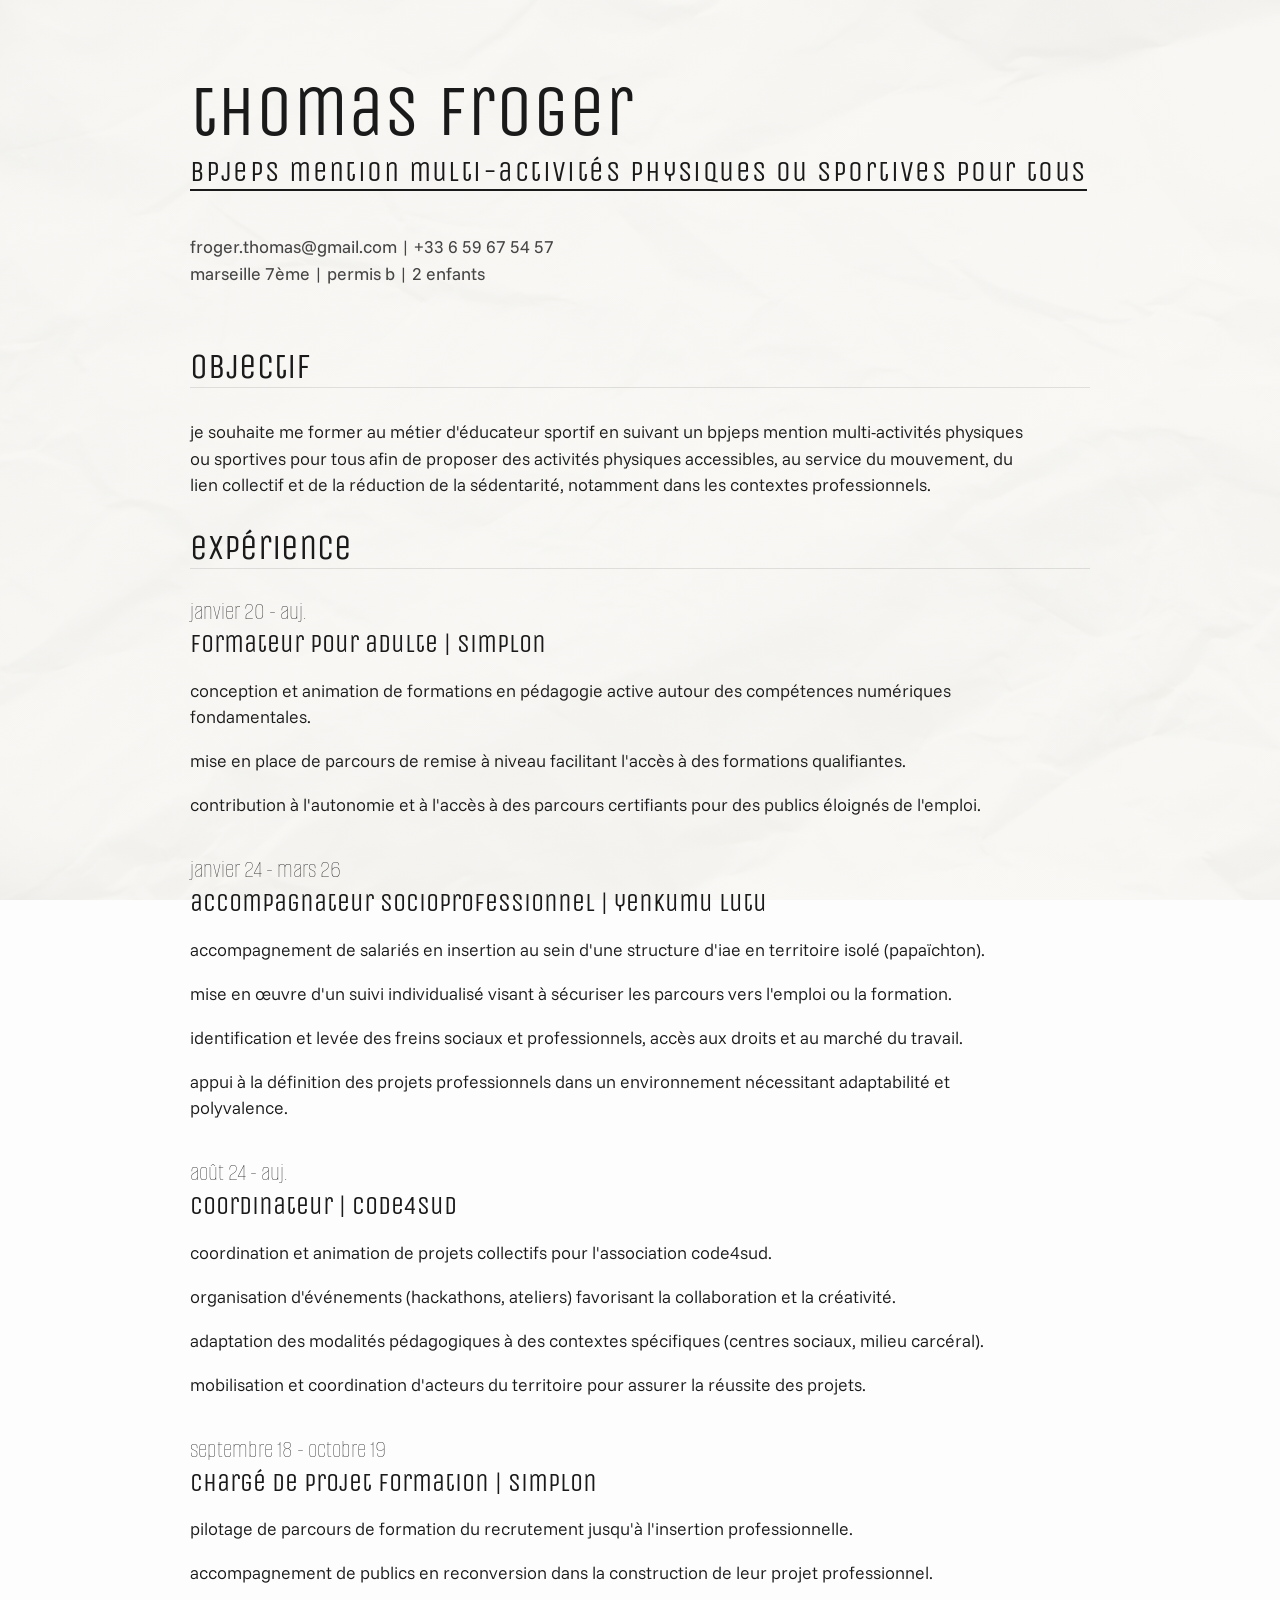
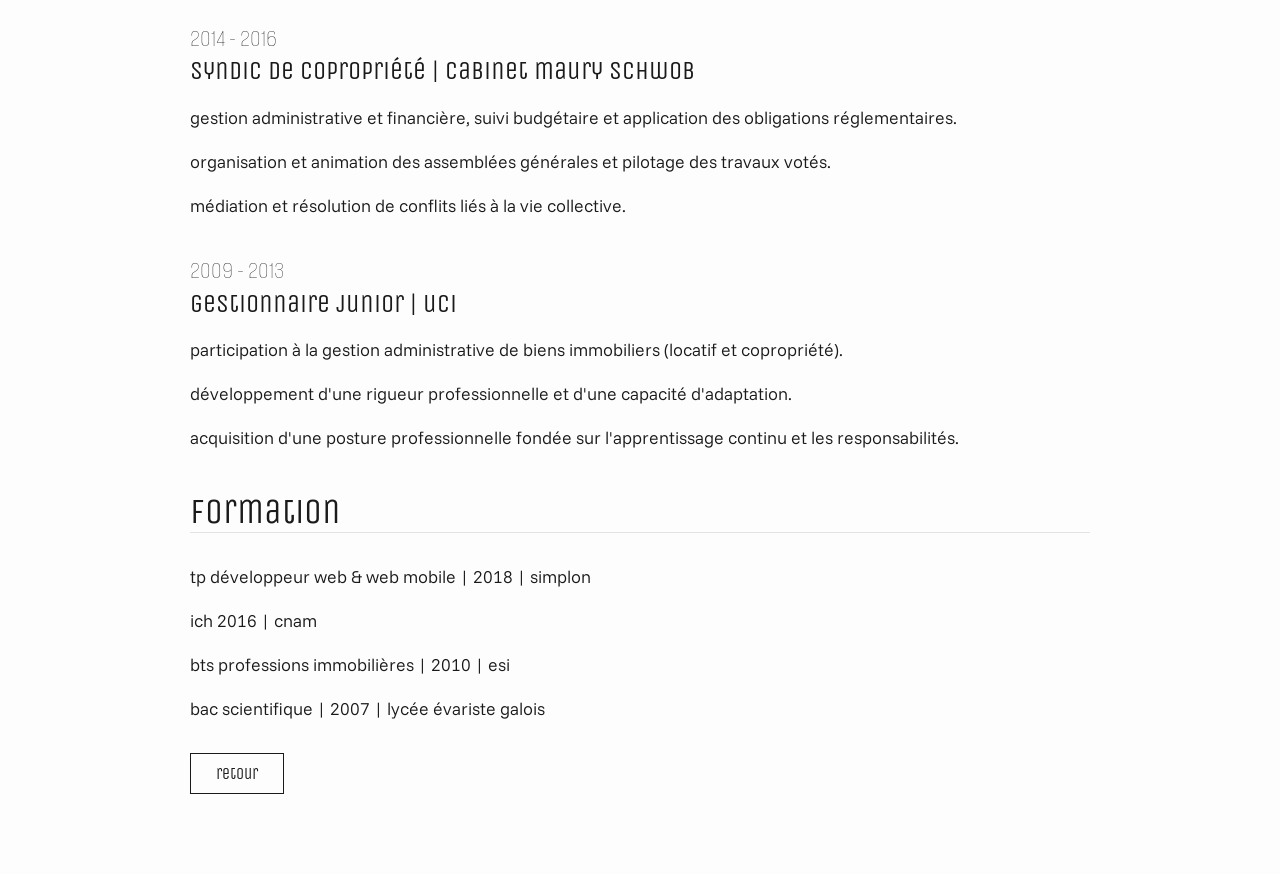
<file: index.html>
<!DOCTYPE html>
<html lang="fr">
<head>
    <meta charset="UTF-8">
    <meta name="viewport" content="width=device-width, initial-scale=1.0">
    <title>cv — thomas froger</title>
    <link rel="stylesheet" href="style.css">
</head>
<body class="manifesto-section cv-full-page">

    <div class="cv-wrapper">
        <header class="cv-title">
            <h1>thomas froger</h1>
                <p class="cv-goal">bpjeps mention multi-activités physiques
ou sportives pour tous</p>
                <p class="cv-contact">
                froger.thomas@gmail.com | +33 6 59 67 54 57<br>
                marseille 7ème | permis b | 2 enfants
                </p>
        </header>

        <section class="cv-block">
            <h2>objectif</h2>
            <p>je souhaite me former au métier d'éducateur sportif en suivant un bpjeps mention multi-activités physiques
ou sportives pour tous afin de proposer des activités physiques accessibles, au service du mouvement, du lien collectif et de la réduction de la sédentarité, notamment dans les contextes professionnels.</p>
        </section>

        <section class="cv-block">
            <h2>expérience</h2>
            
            <div class="line-item">
                <span class="date">janvier 20 - auj.</span>
                <span class="content">formateur pour adulte | simplon</span>
                <p>conception et animation de formations en pédagogie active autour des compétences numériques fondamentales.</p>
                <p>mise en place de parcours de remise à niveau facilitant l'accès à des formations qualifiantes.</p>
                <p>contribution à l'autonomie et à l'accès à des parcours certifiants pour des publics éloignés de l'emploi.</p>
            </div>

            <div class="line-item">
                <span class="date">janvier 24 - mars 26</span>
                <span class="content">accompagnateur socioprofessionnel | yenkumu lutu</span>
                <p>accompagnement de salariés en insertion au sein d'une structure d'iae en territoire isolé (papaïchton).</p>
                <p>mise en œuvre d'un suivi individualisé visant à sécuriser les parcours vers l'emploi ou la formation.</p>
                <p>identification et levée des freins sociaux et professionnels, accès aux droits et au marché du travail.</p>
                <p>appui à la définition des projets professionnels dans un environnement nécessitant adaptabilité et polyvalence.</p>
            </div>

            <div class="line-item">
                <span class="date">août 24 - auj.</span>
                <span class="content">coordinateur | code4sud</span>
                <p>coordination et animation de projets collectifs pour l'association code4sud.</p>
                <p>organisation d'événements (hackathons, ateliers) favorisant la collaboration et la créativité.</p>
                <p>adaptation des modalités pédagogiques à des contextes spécifiques (centres sociaux, milieu carcéral).</p>
                <p>mobilisation et coordination d'acteurs du territoire pour assurer la réussite des projets.</p>
            </div>

            <div class="line-item">
                <span class="date">septembre 18 - octobre 19</span>
                <span class="content">chargé de projet formation | simplon</span>
                <p>pilotage de parcours de formation du recrutement jusqu'à l'insertion professionnelle.</p>
                <p>accompagnement de publics en reconversion dans la construction de leur projet professionnel.</p>
            </div>

            <div class="line-item">
                <span class="date">2014 - 2016</span>
                <span class="content">syndic de copropriété | cabinet maury schwob</span>
                <p>gestion administrative et financière, suivi budgétaire et application des obligations réglementaires.</p>
                <p>organisation et animation des assemblées générales et pilotage des travaux votés.</p>
                <p>médiation et résolution de conflits liés à la vie collective.</p>
            </div>

            <div class="line-item">
                <span class="date">2009 - 2013</span>
                <span class="content">gestionnaire junior | uci</span>
                <p>participation à la gestion administrative de biens immobiliers (locatif et copropriété).</p>
                <p>développement d'une rigueur professionnelle et d'une capacité d'adaptation.</p>
                <p>acquisition d'une posture professionnelle fondée sur l'apprentissage continu et les responsabilités.</p>
            </div>
        </section>

        <section class="cv-block">
            <h2>formation</h2>
            <p>tp développeur web & web mobile | 2018 | simplon</p>
            <p>ich 2016 | cnam</p>
            <p>bts professions immobilières | 2010 | esi</p>
            <p>bac scientifique | 2007 | lycée évariste galois</p>
        </section>

        <a href="index.html" class="btn">retour</a>
    </div>

</body>
</html>
</file>
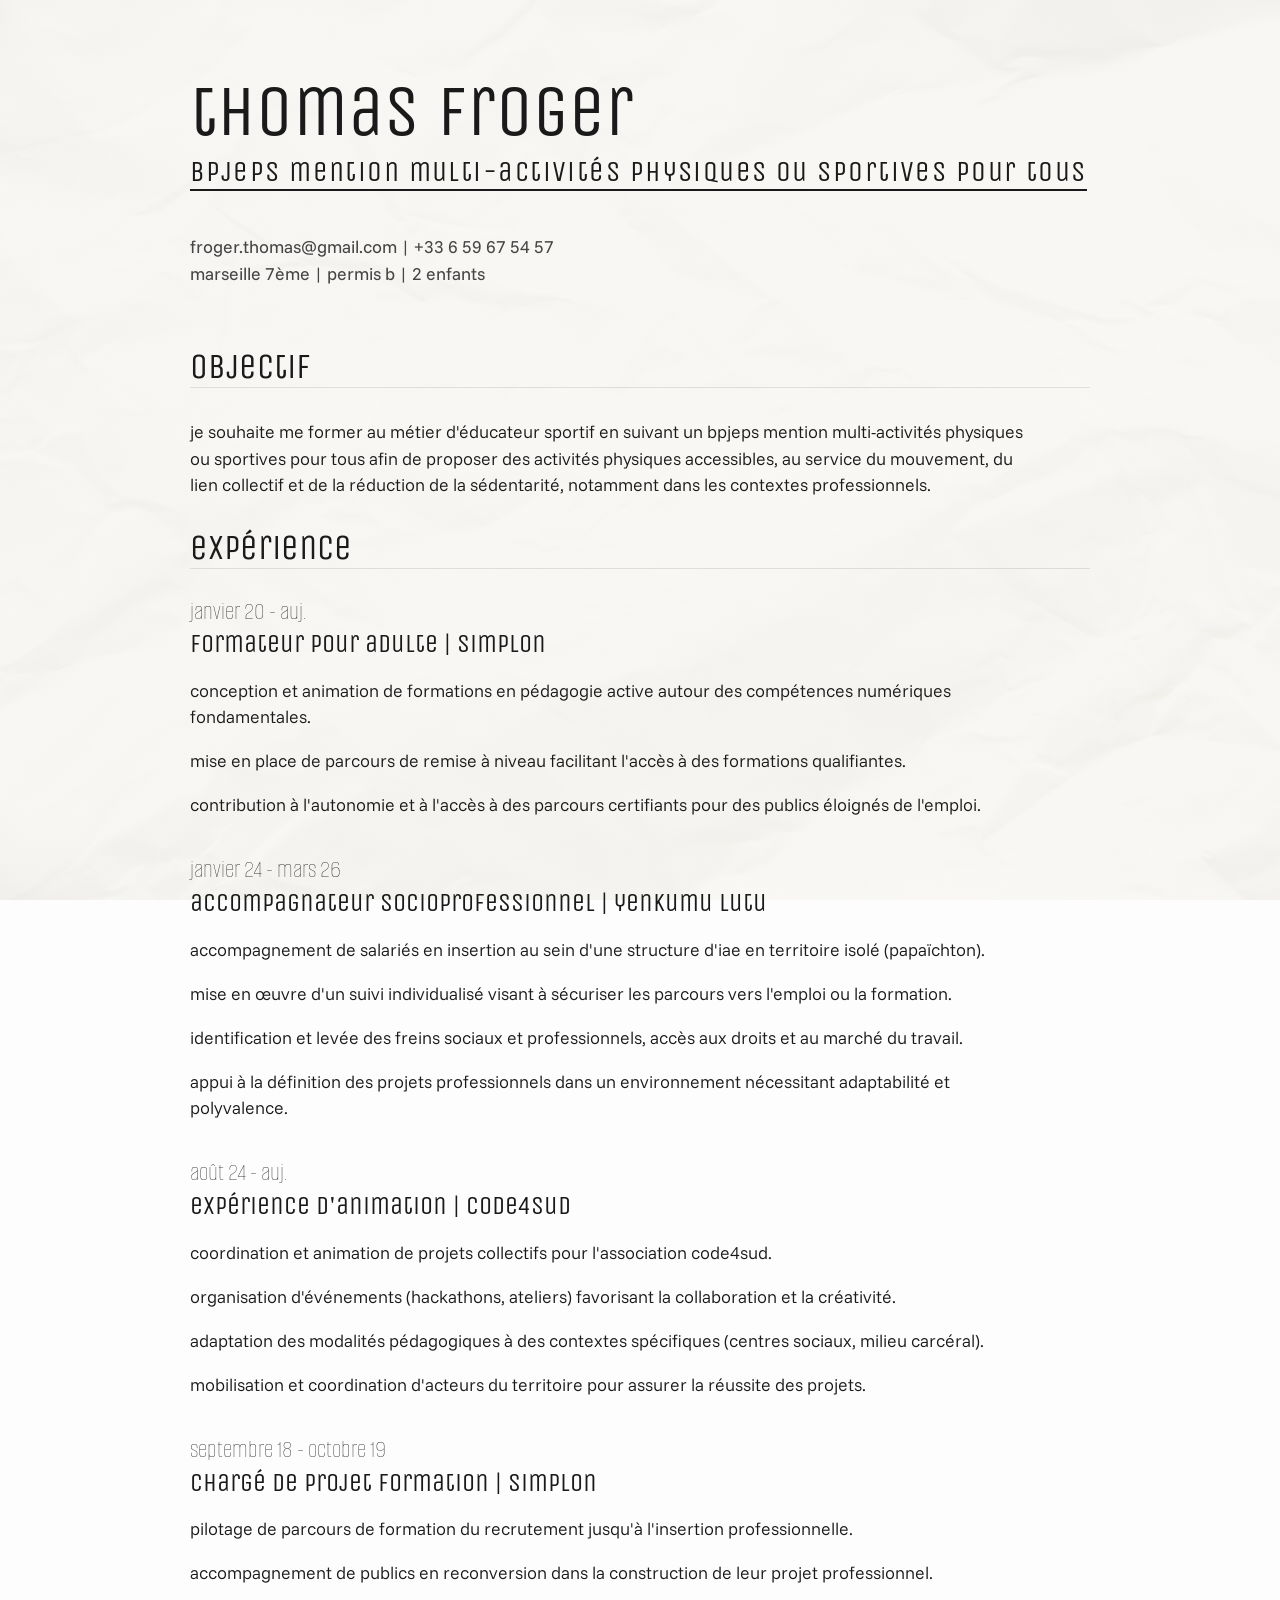
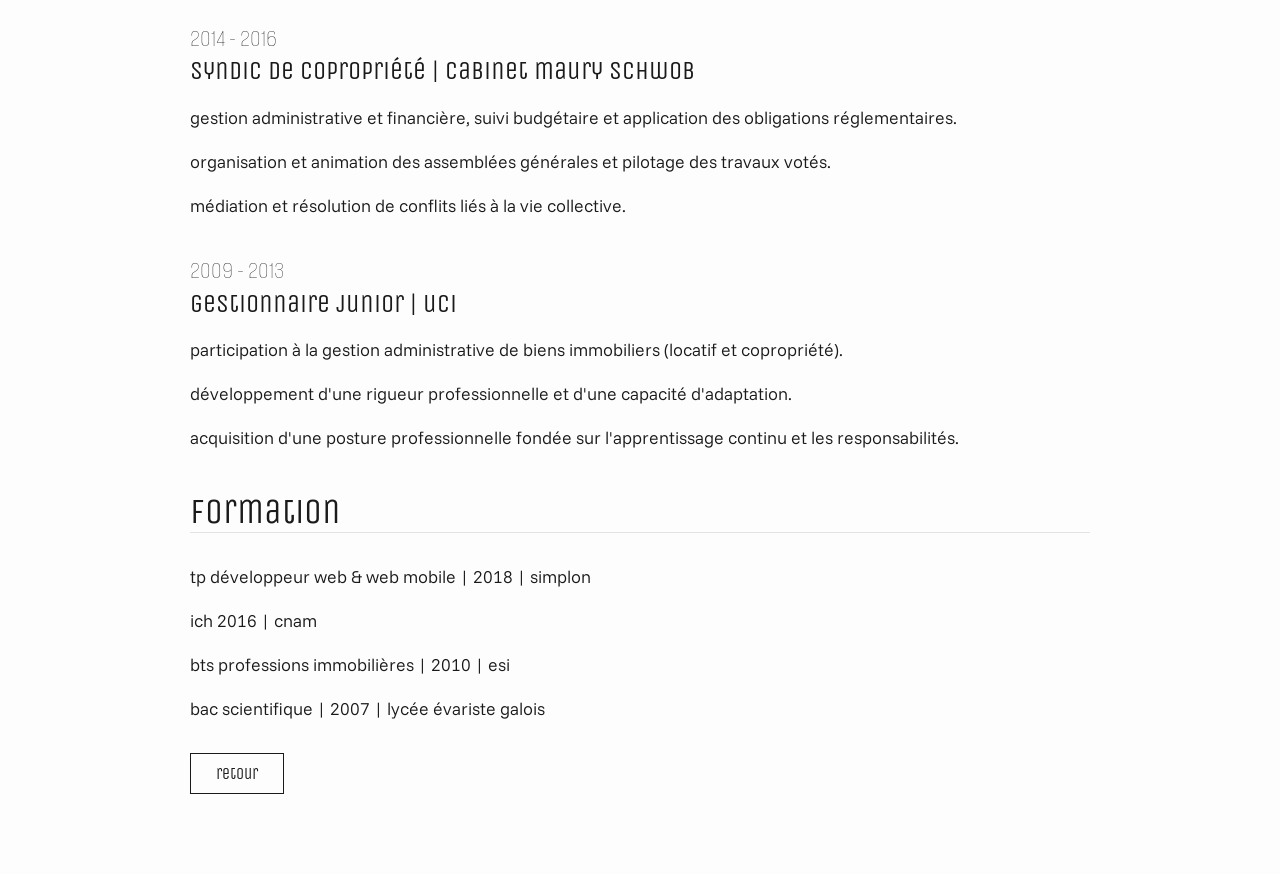
<file: cv.html>
<!DOCTYPE html>
<html lang="fr">
<head>
    <meta charset="UTF-8">
    <meta name="viewport" content="width=device-width, initial-scale=1.0">
    <title>cv — thomas froger</title>
    <link rel="stylesheet" href="style.css">
</head>
<body class="manifesto-section cv-full-page">

    <div class="cv-wrapper">
        <header class="cv-title">
            <h1>thomas froger</h1>
            <p class="cv-goal">bpjeps mention multi-activités physiques
ou sportives pour tous</p>
            <p class="cv-contact">
                froger.thomas@gmail.com | +33 6 59 67 54 57<br>
                marseille 7ème | permis b | 2 enfants
            </p>
        </header>

        <section class="cv-block">
            <h2>objectif</h2>
            <p>je souhaite me former au métier d'éducateur sportif en suivant un bpjeps mention multi-activités physiques
ou sportives pour tous afin de proposer des activités physiques accessibles, au service du mouvement, du lien collectif et de la réduction de la sédentarité, notamment dans les contextes professionnels.</p>
        </section>

        <section class="cv-block">
            <h2>expérience</h2>
            
            <div class="line-item">
                <span class="date">janvier 20 - auj.</span>
                <span class="content">formateur pour adulte | simplon</span>
                <p>conception et animation de formations en pédagogie active autour des compétences numériques fondamentales.</p>
                <p>mise en place de parcours de remise à niveau facilitant l'accès à des formations qualifiantes.</p>
                <p>contribution à l'autonomie et à l'accès à des parcours certifiants pour des publics éloignés de l'emploi.</p>
            </div>

            <div class="line-item">
                <span class="date">janvier 24 - mars 26</span>
                <span class="content">accompagnateur socioprofessionnel | yenkumu lutu</span>
                <p>accompagnement de salariés en insertion au sein d'une structure d'iae en territoire isolé (papaïchton).</p>
                <p>mise en œuvre d'un suivi individualisé visant à sécuriser les parcours vers l'emploi ou la formation.</p>
                <p>identification et levée des freins sociaux et professionnels, accès aux droits et au marché du travail.</p>
                <p>appui à la définition des projets professionnels dans un environnement nécessitant adaptabilité et polyvalence.</p>
            </div>

            <div class="line-item">
                <span class="date">août 24 - auj.</span>
                <span class="content">expérience d'animation | code4sud</span>
                <p>coordination et animation de projets collectifs pour l'association code4sud.</p>
                <p>organisation d'événements (hackathons, ateliers) favorisant la collaboration et la créativité.</p>
                <p>adaptation des modalités pédagogiques à des contextes spécifiques (centres sociaux, milieu carcéral).</p>
                <p>mobilisation et coordination d'acteurs du territoire pour assurer la réussite des projets.</p>
            </div>

            <div class="line-item">
                <span class="date">septembre 18 - octobre 19</span>
                <span class="content">chargé de projet formation | simplon</span>
                <p>pilotage de parcours de formation du recrutement jusqu'à l'insertion professionnelle.</p>
                <p>accompagnement de publics en reconversion dans la construction de leur projet professionnel.</p>
            </div>

            <div class="line-item">
                <span class="date">2014 - 2016</span>
                <span class="content">syndic de copropriété | cabinet maury schwob</span>
                <p>gestion administrative et financière, suivi budgétaire et application des obligations réglementaires.</p>
                <p>organisation et animation des assemblées générales et pilotage des travaux votés.</p>
                <p>médiation et résolution de conflits liés à la vie collective.</p>
            </div>

            <div class="line-item">
                <span class="date">2009 - 2013</span>
                <span class="content">gestionnaire junior | uci</span>
                <p>participation à la gestion administrative de biens immobiliers (locatif et copropriété).</p>
                <p>développement d'une rigueur professionnelle et d'une capacité d'adaptation.</p>
                <p>acquisition d'une posture professionnelle fondée sur l'apprentissage continu et les responsabilités.</p>
            </div>
        </section>

        <section class="cv-block">
            <h2>formation</h2>
            <p>tp développeur web & web mobile | 2018 | simplon</p>
            <p>ich 2016 | cnam</p>
            <p>bts professions immobilières | 2010 | esi</p>
            <p>bac scientifique | 2007 | lycée évariste galois</p>
        </section>

        <a href="index.html" class="btn">retour</a>
    </div>

</body>
</html>
</file>
<file: style.css>
/* --- 1. IMPORTATION & VARIABLES --- */
@import url('https://fonts.googleapis.com/css2?family=Alumni+Sans+Pinstripe:ital@0;1&family=Funnel+Sans:ital,wght@0,300..800;1,300..800&family=Unica+One&display=swap');

:root {
    --paper-white: #fdfdfd;
    --text-dark: #1a1a1a;
    --accent-color: #333;
    /* Papier très clair et épuré */
    --paper-overlay: rgba(248, 247, 244, 0.92); 
}

/* --- 2. STYLE GLOBAL --- */
* {
    box-sizing: border-box;
}

body, html {
    margin: 0;
    padding: 0;
    /* Funnel Sans pour tout le corps de texte par défaut */
    font-family: 'Funnel Sans', sans-serif;
    font-weight: 300;
    background-color: var(--paper-white);
    color: var(--text-dark);
    text-transform: lowercase;
    scroll-behavior: smooth;
}

.manifesto-section {
    position: relative;
    background: linear-gradient(var(--paper-overlay), var(--paper-overlay)), 
                url('papier.webp');
    background-size: cover;
    background-attachment: fixed;
    min-height: 100vh;
    display: flex;
    flex-direction: column;
    align-items: center;
    justify-content: center;
}

/* --- 3. TYPOGRAPHIE DES TITRES (UNICA ONE) --- */
h1, h2, .unica-one, .btn, .cv-goal, .content-legal h1, .content-legal h2 {
    font-family: 'Unica One', sans-serif !important;
    font-weight: 400;
}

/* --- 4. COMPOSANTS --- */
.btn {
    display: inline-block;
    padding: 10px 25px;
    border: 1.5px solid var(--text-dark);
    color: var(--text-dark);
    text-decoration: none;
    transition: all 0.3s ease;
    background: transparent;
    cursor: pointer;
    margin-top: 20px;
    font-family: 'Unica One', sans-serif;
}

.btn:hover {
    background-color: var(--text-dark);
    color: var(--paper-white);
}

/* --- 5. PAGES LÉGALES --- */
.content-legal {
    max-width: 700px;
    text-align: left;
    padding: 100px 20px;
}

.content-legal p, .content-legal li {
    font-family: 'Funnel Sans', sans-serif;
    font-size: 1.05rem;
    line-height: 1.6;
    margin-bottom: 15px;
}

/* --- 6. CONFIGURATION DU CV (THOMAS FROGER) --- */

.cv-full-page {
    height: auto !important;
    min-height: 100vh;
    display: block !important;
    padding: 80px 5%;
    text-transform: lowercase !important;
}

.cv-wrapper {
    max-width: 900px;
    margin: 0 auto;
}

.cv-title h1 {
    font-size: 4.5rem;
    margin: 0;
    line-height: 0.9;
}

.cv-goal {
    font-size: 1.8rem;
    letter-spacing: 0.05em;
    margin-top: 10px;
    margin-bottom: 25px;
    border-bottom: 2px solid var(--text-dark);
    display: inline-block;
}

.cv-contact {
    font-family: 'Funnel Sans', sans-serif;
    font-size: 1.1rem;
    opacity: 0.8;
    margin-bottom: 60px;
    line-height: 1.5;
    font-weight: 400;
}

.cv-block h2 {
    font-size: 2.2rem;
    margin-bottom: 30px;
    border-bottom: 1px solid rgba(0,0,0,0.1);
}

/* Corps de texte : Funnel Sans */
.cv-block > p, 
.line-item p {
    font-family: 'Funnel Sans', sans-serif;
    font-size: 1.1rem;
    line-height: 1.5;
    margin-bottom: 12px;
    max-width: 850px;
    font-weight: 300;
}

.line-item {
    margin-bottom: 40px;
}

/* Dates : Alumni Sans Pinstripe */
.date {
    font-family: 'Alumni Sans Pinstripe', sans-serif !important;
    font-size: 1.6rem; /* Plus grande car la police est très fine */
    line-height: 1;
    color: var(--text-dark);
    display: block;
    margin-bottom: 5px;
}

.line-item .content {
    font-family: 'Unica One', sans-serif !important;
    font-size: 1.6rem;
    margin-bottom: 15px;
    display: block;
}

/* --- 7. OPTIMISATION IMPRESSION --- */
@media print {
    .btn { display: none; }
    .manifesto-section {
        background: white !important;
    }
}
</file>
